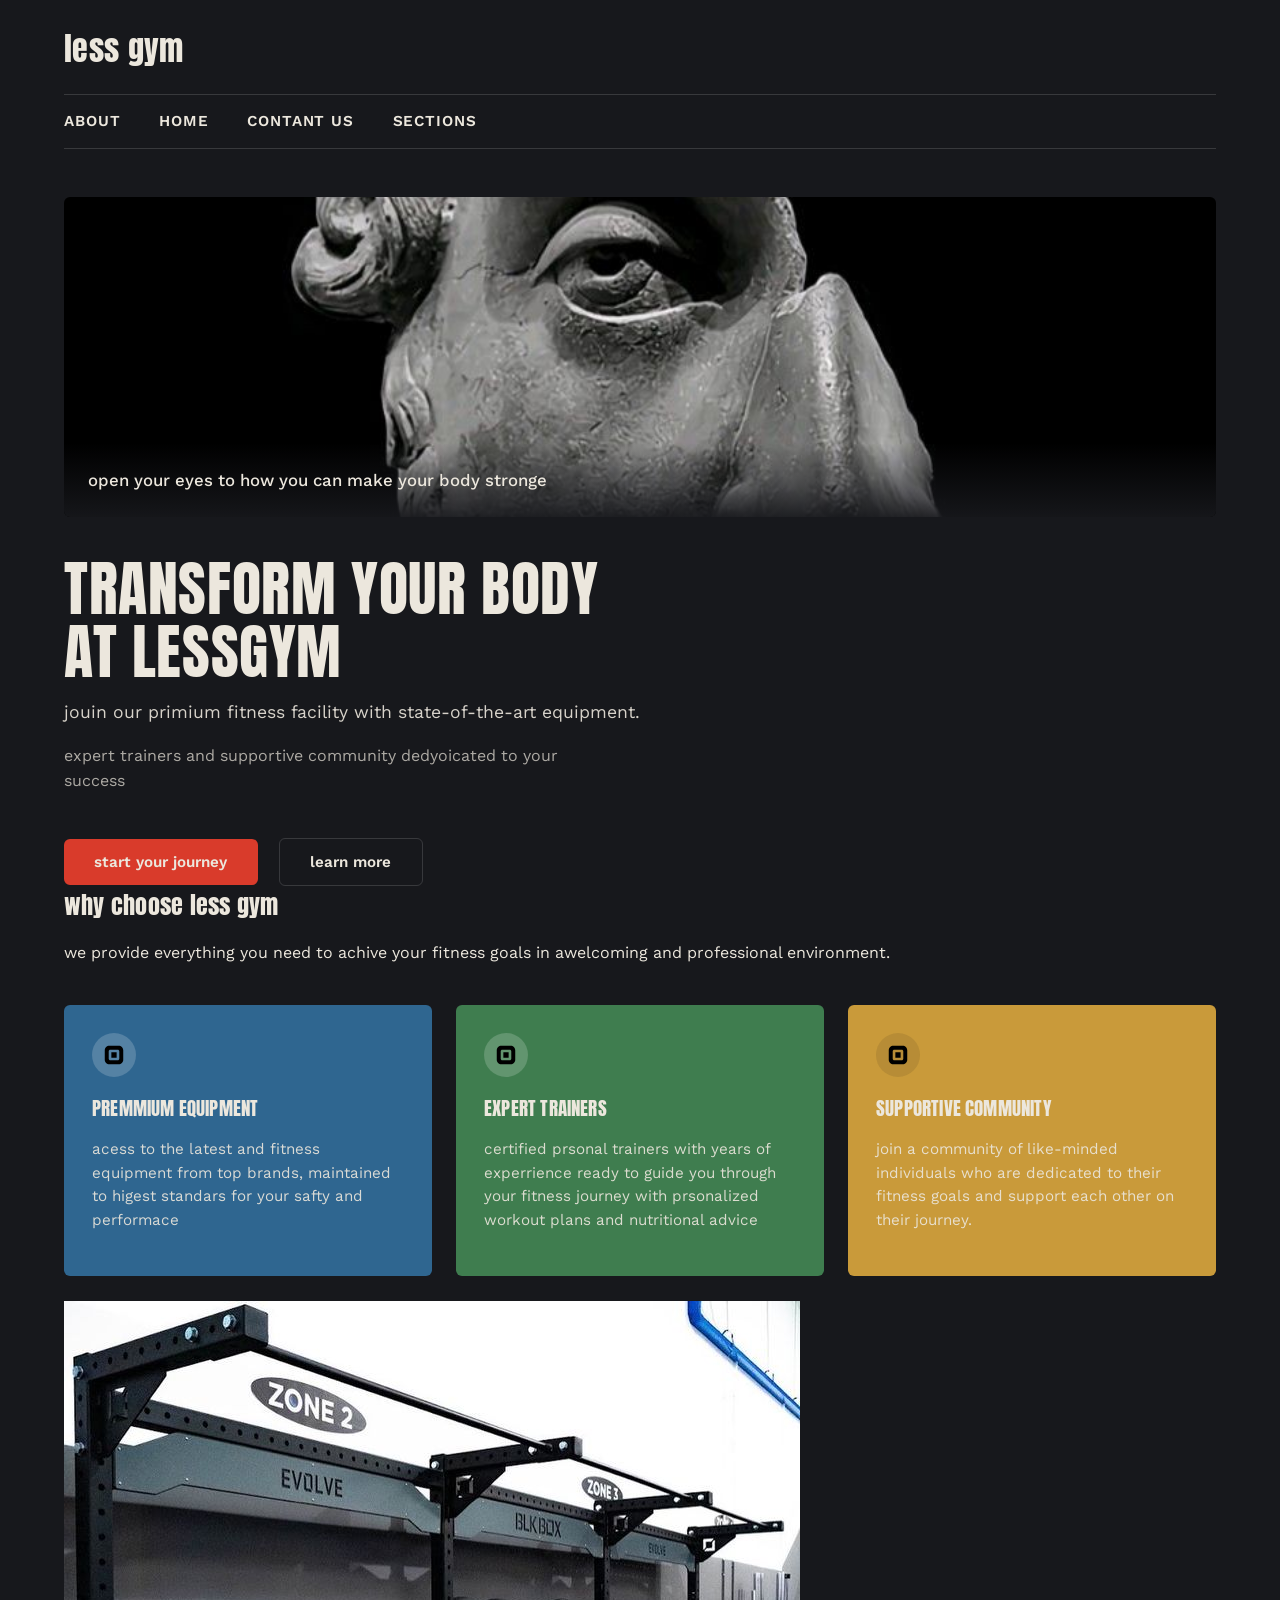
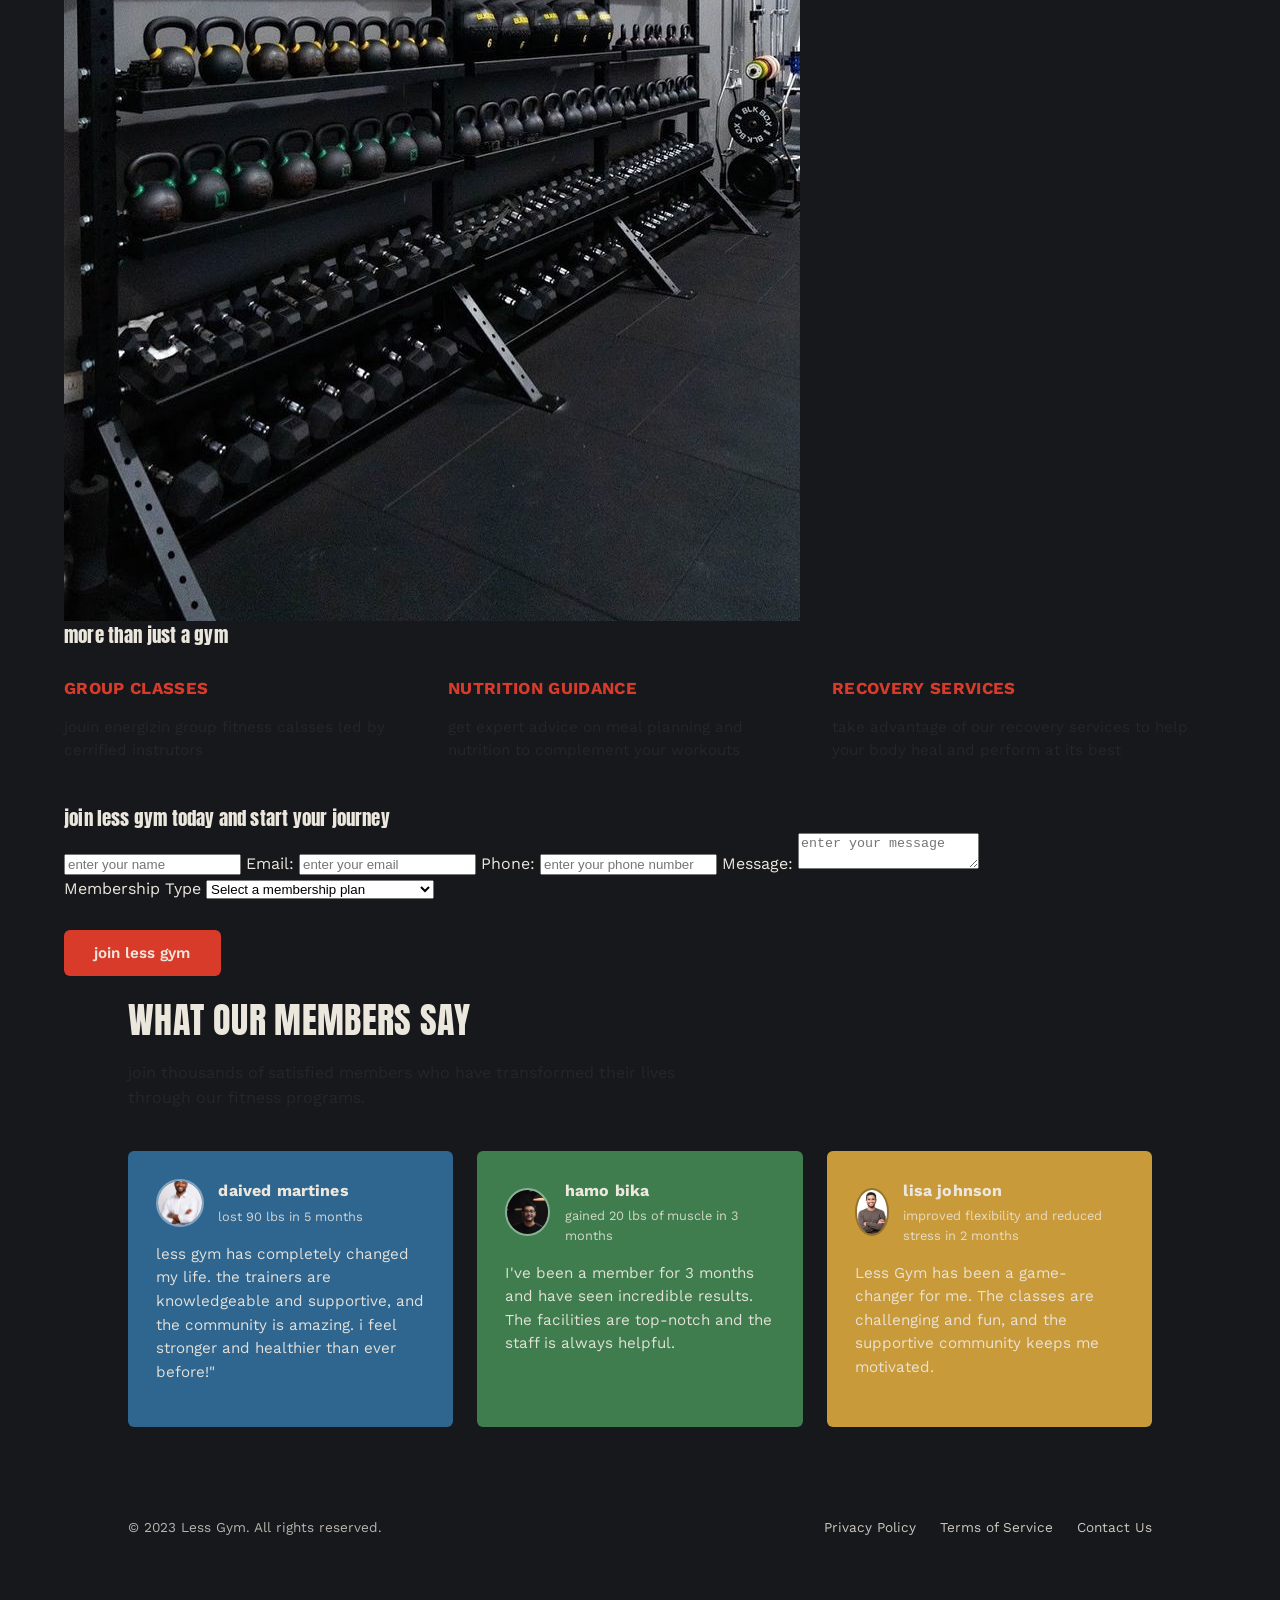
<file: index.html>
<!DOTYPE html>
    <html lang="en">
        <head>
        <meta charset="utf-8">
        <meta name="author" content="alfawzy">
        <meta name="dicription" content="less gym">
        <link rel="stylesheet" href="css/index.css">
        <link rel="icon" href="logo/logo-1.jpg" title="logo">
        <title>less gym</title>
        </head>

        <body>
         <header class="header">
            <h1>less gym</h1>
            <nav class="nav-1">
              <li>
                <a href="#">about</a>
            </li>

              <li>
                <a href="#">home</a>
            </li>

            <li>
              <a href="#">contant us</a>
            </li>

              <li>
                <a href="sections.html" target="_blank">sections</a>
            </li>
            </nav>

            <figure>
                <img src="img/photo-1.jpg" alt="greek face" width="400" height="250" class="img-1">
                <figcaption class="figcaption">
                    open your eyes to how you can make your body stronge
                </figcaption>
            </figure>
            </heade>

         <h2 class="heading-1">
            transform your body at lessgym 
         </h2>
         <p class="heading-p">
            jouin our primium fitness facility with state-of-the-art equipment.
         </p>
         <p class="heading-p2">
          expert trainers and supportive community dedyoicated to your success
         </p>
         <button type="submit" class="buttom-1">start your journey</button> 
         <button type="submit" class="button-2">learn more</button>
          </heade>

         <hr>

         <h2>
          why choose less gym 
         </h2>
         <p>
          we provide everything you need to achive your fitness goals in awelcoming and professional environment.
         </p>
         <div class="contain-cards">
          
          <div class="blue-card">
            <div class="icon">
              <img src="logo/logo-2.svg" alt="logo">
            </div>
          <h3>
            premmium equipment
          </h3>
          <p>
           acess to the latest and fitness equipment from top brands, maintained to higest standars 
           for your safty and performace
          </p>
          </div>

          <div class="green-card">
            <div class="icon">
              <img src="logo/logo-2.svg" alt="logo">
            </div>
          <h3>expert trainers</h3>
          <p>
            certified prsonal trainers with years of experrience ready to guide you through
             your fitness journey with prsonalized workout plans and nutritional advice
          </p>
          </div>

          <div class="yellow-card">
            <div class="icon">
              <img src="logo/logo-2.svg" alt="logo">
            </div>
          <h3>
            supportive community
          </h3>
          <p>
            join a community of like-minded individuals 
            who are dedicated to their fitness goals and support each other on their journey.
          </p>
         </div>
         </div>
        <br>
        <img src="img/photo-2.jfif" alt="bumbiles sctions">
        <h3>more than just a gym</h3>
        <div class="gnp">
        <div class="group-1">
        <h4>group classes</h4>
        <p>jouin energizin group fitness calsses led by cerrified instrutors</p>
        </div>
        <div class="group-2">
       <h3>nutrition guidance</h3>
       <p>
        get expert advice on meal planning and nutrition to complement your workouts
       </p>
        </div>

        <div class="group-3">
        <h3>recovery services</h3>
        <p>
         take advantage of our recovery services to help your body heal and perform at its best
        </p>
        </div>
        </div>
        </main>

        <hr>
        
        <h3>join less gym today and start your journey</h3>
        <div>
          <form action="submit" method="post" required>
             
            <input type="text" name="name" placeholder="enter your name" required>
            <label for="email">Email:</label>

            <input type="email" name="email" placeholder="enter your email" required>
            <label for="phone">Phone:</label>

            <input type="tel" name="phone" placeholder="enter your phone number" required>
            <label for="message">Message:</label>
            <textarea name="message" placeholder="enter your message" required></textarea>
            <div class="form-group">
            <label for="membership">Membership Type</label>
            <select id="membership" name="membership" required>
            <option value="" disabled selected>Select a membership plan</option>
            <option value="basic">Basic Membership - $25/month</option>
            <option value="premium">Premium Membership - $50/month</option>
            <option value="vip">VIP All-Access - $80/month</option>
            </select>
            </div>

            <button type="submit" class="buttom-1">join less gym</button>

           </form>
           <hr>

        </div>
        <section>
          <h3>what our members say</h3>
          <p>join thousands of satisfied members who have transformed their lives through our fitness programs.</p>
          <div class="reviews-container">
          <!--first review-->
          <div class="blue-review">
          <div class="user-review">
          <img src="./img/avatar-1.jfif" alt="user photo" class="avatar">
          <div>
            <h4>daived martines</h4>
            <span class="meta">lost 90 lbs in 5 months</span>
          </div>
          </div>
          <p class="review-text">
            less gym has completely changed my life. the trainers are knowledgeable and supportive, and the community is amazing.
             i feel stronger and healthier than ever before!"
            </p>
          </div>
          <!--second review "i need  to increase my focus pls read the cods again"-->
          <div class="green-review">
          <div class="user-reviex">
          <img src="./img/avatar-2.jfif" alt="user photo" class="avatar">
          <div>
          <h4>hamo bika</h4>
          <span class="meta">gained 20 lbs of muscle in 3 months</span>
          </div>
          </div>
          <p class="review-text">
            I've been a member for 3 months and have seen incredible results. The facilities are top-notch and the staff is always helpful.
          </p>
          </div>
          <!--third review-->
          <div class="yellow-review">
          <div class="user-review">
          <img src="./img/avatar-3.jfif" alt="user photo" class="avatar">
          <div>
          <h4>lisa johnson</h4>
          <span class="meta">improved flexibility and reduced stress in 2 months</span>
          </div>
          </div>
          <p class="review-text">
            Less Gym has been a game-changer for me. The classes are challenging and fun, and the supportive community keeps me motivated.
          </p>
          </div>
        </section>
        <!--i think i did it i need to start in css and work in sctions page-->
        <!--i need to make a footer and put some links in -->
        <footer>
          <div class="footer-content">
            <p>&copy; 2023 Less Gym. All rights reserved.</p>
            <nav>
              <ul>
                <li><a href="#">Privacy Policy</a></li>
                <li><a href="#">Terms of Service</a></li>
                <li><a href="#">Contact Us</a></li>
              </ul>
            </nav>
          </div>
        </footer>
        <!--learn more abour
        what ia span
        how to make more than one div in one div
        how can i make a idea 
        how to learn css 
         -->
      </body>
    </html>
</file>
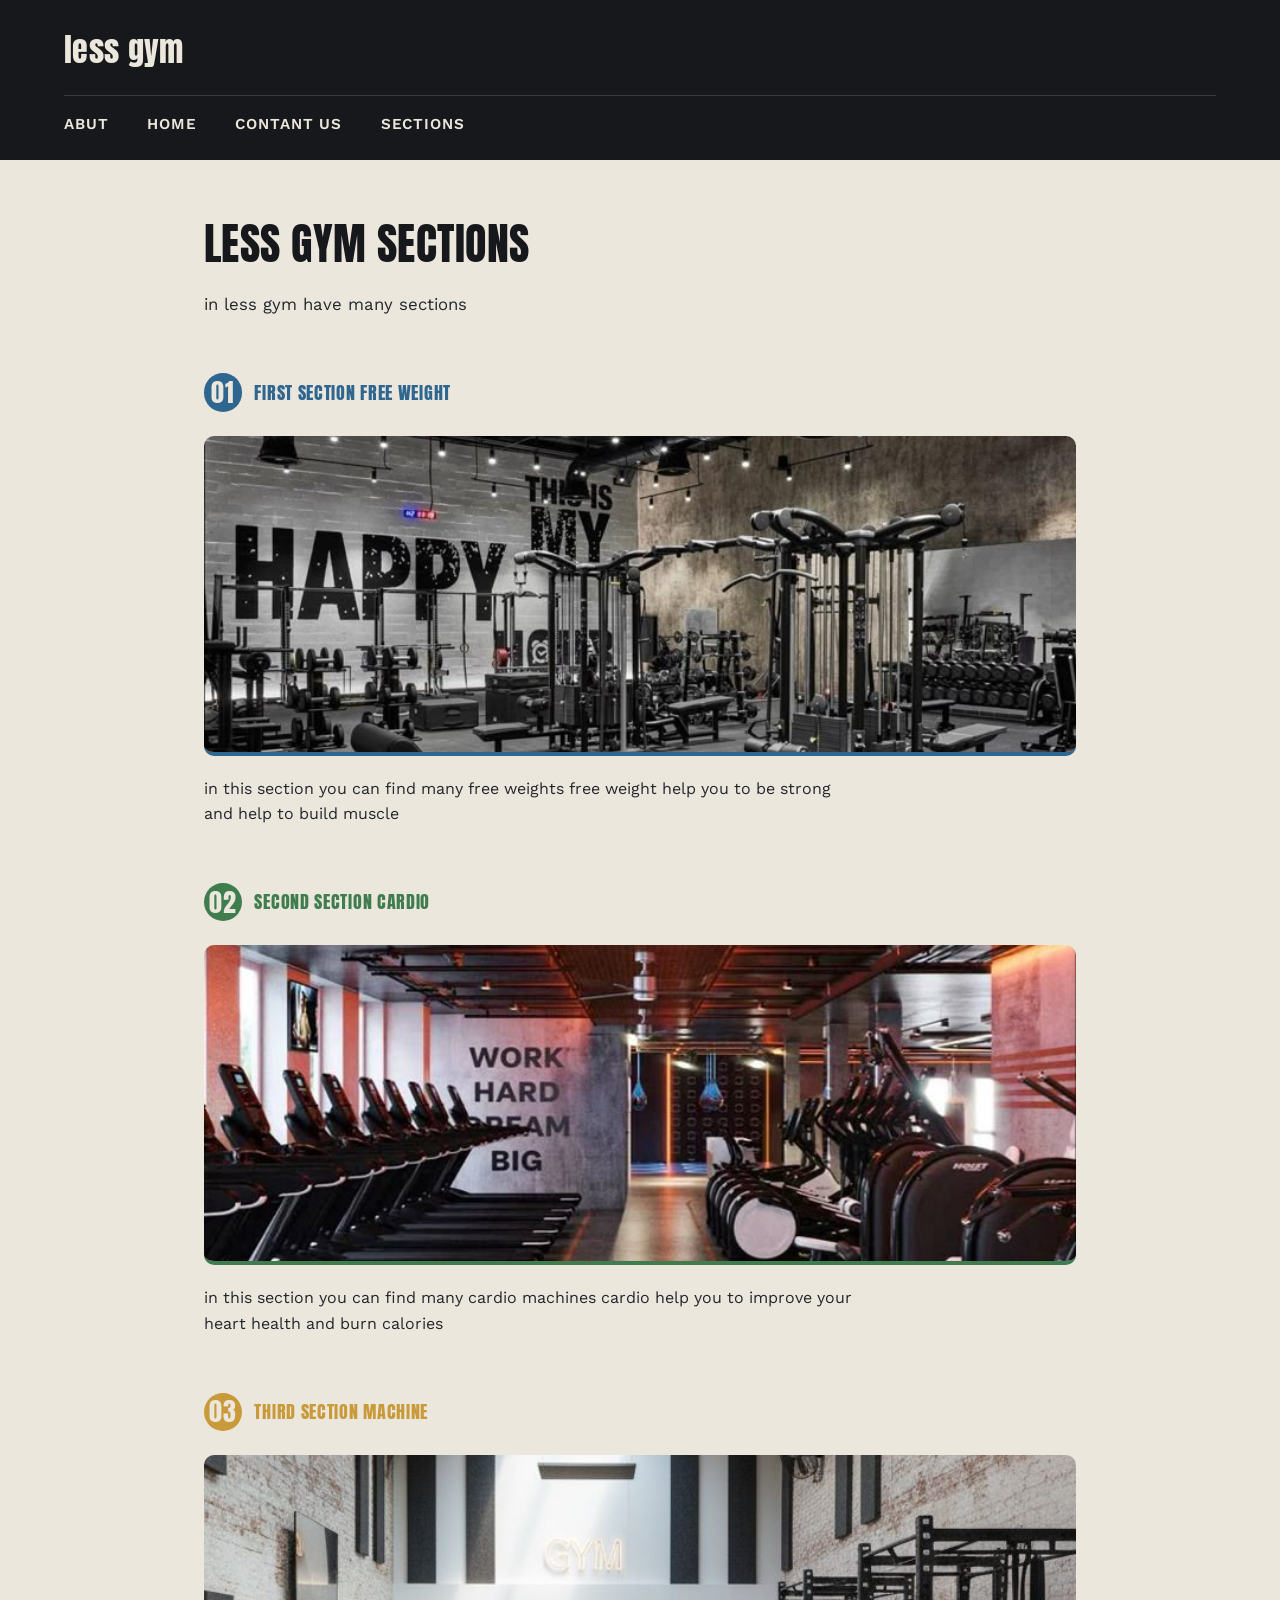
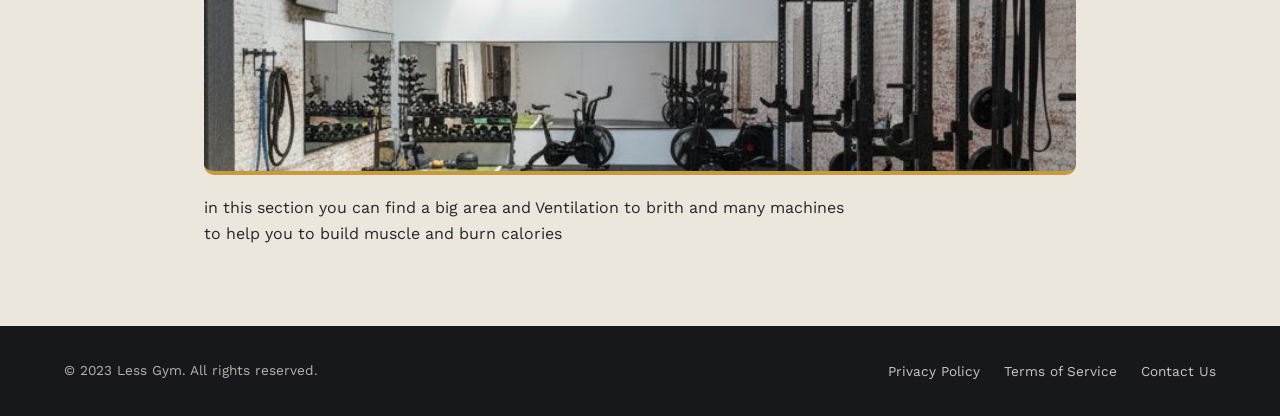
<file: sections.html>
<!DOCTYPE html>
<html lang="en">
    <head>
        <meta charset="UTF-8">
        <meta http-equiv="X-UA-Compatible" content="IE=edge">
        <meta name="viewport" content="width=device-width, initial-scale=1.0">
        <link rel="stylesheet" href="css/sections.css">
        <link rel="icon" href="logo/logo-1.jpg" title="logo">
        <title>less gym sctions</title>
    </head>
    <body>
         <header class="header">
            <h1>less gym</h1>
            <nav class="nav-1">
              <li>
                <a href="#">abut</a>
            </li>

              <li>
                <a href="index.html" target="_blank">home</a>
            </li>

            <li>
              <a href="#">contant us</a>
            </li>

              <li>
                <a href="sections.html" target="_blank">sections</a>
            </li>
            </nav>
            </header>
            <main>
        <h1>less gym sections</h1>
        <p class="header-1">in less gym have many sections</p>
        <h2 class="section-heading-1">first section free weight</h2>
        <img src="section-img/section-3.jfif" alt="free weight" width="400" height="250" class="section-1">
        <p>
          in this section you can find many free weights free weight help you to be strong and help to build muscle
        </p>
        <h2 class="section-heading-2">second section cardio</h2>
        <img src="section-img/section-4.jfif" alt="cardio" width="400" height="250" class="section-2">
        <p>
          in this section you can find many cardio machines cardio help you to improve your heart health and burn calories
        </p>
        <h2 class="section-heading-3">third section machine</h2>
        <img src="section-img/section-1.jfif" alt="fittnes area" width="400" height="250" class="section-3">
        <p>
          in this section you can find a big area and Ventilation to brith and many machines to help you to build muscle and burn calories
        </p>
      </main>
       <footer>
          <div class="footer-content">
            <p>&copy; 2023 Less Gym. All rights reserved.</p>
            <nav>
              <ul>
                <li><a href="#">Privacy Policy</a></li>
                <li><a href="#">Terms of Service</a></li>
                <li><a href="#">Contact Us</a></li>
              </ul>
            </nav>
          </div>
        </footer>
    </body>
</file>
<file: css/index.css>
@import url('https://fonts.googleapis.com/css2?family=Anton&family=Work+Sans:wght@400;500;600;700&display=swap');

:root {
  --ink: #17181c;
  --ink-soft: #24262b;
  --paper: #ece7dd;
  --paper-dim: #dcd6c9;
  --red: #d93b2b;
  --red-dark: #b32e20;
  --blue: #2f6690;
  --green: #3f7d4f;
  --gold: #c99a3a;
  --line: rgba(255, 255, 255, 0.14);
  --line-dark: rgba(23, 24, 28, 0.14);

  --font-display: "Anton", "Arial Narrow", sans-serif;
  --font-body: "Work Sans", "Segoe UI", sans-serif;

  --gap: 1.5rem;
  --radius: 6px;
}

* {
  box-sizing: border-box;
}

body {
  margin: 0;
  background: var(--paper);
  color: var(--ink);
  font-family: var(--font-body);
  line-height: 1.55;
  -webkit-font-smoothing: antialiased;
}

img {
  max-width: 100%;
  display: block;
}

hr {
  border: none;
  border-top: 1px solid var(--line-dark);
  margin: 0;
}

a {
  color: inherit;
  text-decoration: none;
}

button {
  font-family: inherit;
  cursor: pointer;
  border: none;
}

:focus-visible {
  outline: 3px solid var(--red);
  outline-offset: 2px;
}

h1, h2, h3, h4 {
  font-family: var(--font-display);
  font-weight: 400;
  letter-spacing: 0.01em;
  margin: 0;
}


.header {
  background: var(--ink);
  color: var(--paper);
  padding: 1.5rem clamp(1.25rem, 5vw, 4rem) 3.5rem;
}

.header h1 {
  font-size: clamp(1.6rem, 3vw, 2rem);
  color: var(--paper);
}

.nav-1 {
  list-style: none;
  display: flex;
  flex-wrap: wrap;
  gap: clamp(1rem, 3vw, 2.5rem);
  margin: 1.25rem 0 3rem;
  padding: 0;
  border-top: 1px solid var(--line);
  border-bottom: 1px solid var(--line);
  padding-block: 0.9rem;
}

.nav-1 li a {
  font-size: 0.95rem;
  font-weight: 600;
  text-transform: uppercase;
  letter-spacing: 0.06em;
  color: var(--paper);
  position: relative;
  padding-bottom: 2px;
}

.nav-1 li a::after {
  content: "";
  position: absolute;
  left: 0;
  right: 0;
  bottom: -2px;
  height: 2px;
  background: var(--red);
  transform: scaleX(0);
  transform-origin: left;
  transition: transform 0.2s ease;
}

.nav-1 li a:hover::after,
.nav-1 li a:focus-visible::after {
  transform: scaleX(1);
}

.header figure {
  margin: 0;
  position: relative;
}

.img-1 {
  width: 100%;
  height: 320px;
  object-fit: cover;
  border-radius: var(--radius);
}

.figcaption {
  position: absolute;
  left: 0;
  right: 0;
  bottom: 0;
  padding: 1.5rem;
  background: linear-gradient(to top, rgba(23, 24, 28, 0.92), transparent);
  color: var(--paper);
  font-size: 1.05rem;
  font-weight: 500;
  border-radius: 0 0 var(--radius) var(--radius);
}

.heading-1 {
  font-size: clamp(2.2rem, 5vw, 3.75rem);
  line-height: 1.05;
  text-transform: uppercase;
  color: var(--paper);
  max-width: 18ch;
  margin-top: 2.5rem;
}

.heading-p {
  color: var(--paper);
  font-size: 1.1rem;
  max-width: 55ch;
  margin-top: 1rem;
  opacity: 0.9;
}

.heading-p2 {
  color: var(--paper);
  max-width: 55ch;
  margin-top: 0.5rem;
  opacity: 0.7;
}

.buttom-1,
.button-2 {
  display: inline-block;
  padding: 0.9rem 1.9rem;
  font-weight: 600;
  font-size: 0.95rem;
  border-radius: var(--radius);
  margin-top: 1.75rem;
  margin-right: 1rem;
  transition: transform 0.15s ease;
}

.buttom-1 {
  background: var(--red);
  color: var(--paper);
}

.buttom-1:hover {
  background: var(--red-dark);
}

.button-2 {
  background: transparent;
  color: var(--paper);
  border: 1px solid var(--line);
}

.button-2:hover {
  border-color: var(--paper);
}

main {
  display: block;
  padding: 3.5rem clamp(1.25rem, 5vw, 4rem);
}

main > h2 {
  font-size: clamp(1.6rem, 3.5vw, 2.25rem);
  text-transform: uppercase;
}

main > p {
  max-width: 60ch;
  margin-top: 0.75rem;
  color: var(--ink-soft);
}


.contain-cards {
  display: grid;
  grid-template-columns: repeat(auto-fit, minmax(240px, 1fr));
  gap: var(--gap);
  margin-top: 2.5rem;
}

.contain-cards > div {
  padding: 1.75rem;
  border-radius: var(--radius);
  color: var(--paper);
}

.blue-card {
  background: var(--blue);
}

.green-card {
  background: var(--green);
}

.yellow-card {
  background: var(--gold);
  color: var(--ink);
}

.contain-cards .icon {
  width: 44px;
  height: 44px;
  display: flex;
  align-items: center;
  justify-content: center;
  background: rgba(255, 255, 255, 0.18);
  border-radius: 50%;
  margin-bottom: 1rem;
}

.yellow-card .icon {
  background: rgba(23, 24, 28, 0.1);
}

.contain-cards .icon img {
  width: 22px;
  height: 22px;
}

.contain-cards h3 {
  font-size: 1.2rem;
  text-transform: uppercase;
  margin-bottom: 0.6rem;
}

.contain-cards p {
  font-size: 0.95rem;
  opacity: 0.9;
}


main > img {
  width: 100%;
  height: 260px;
  object-fit: cover;
  border-radius: var(--radius);
  margin: 3rem 0 1rem;
}

main > h3 {
  font-size: 1.5rem;
  text-transform: uppercase;
  margin-bottom: 1.5rem;
}

.gnp {
  display: grid;
  grid-template-columns: repeat(auto-fit, minmax(220px, 1fr));
  gap: 0;
  border-top: 1px solid var(--line-dark);
}

.gnp > div {
  padding: 1.5rem 1.5rem 1.5rem 0;
  border-bottom: 1px solid var(--line-dark);
}

.gnp > div:not(:last-child) {
  border-right: 1px solid var(--line-dark);
  padding-right: 1.5rem;
}

.gnp h3,
.gnp h4 {
  font-family: var(--font-body);
  font-weight: 700;
  font-size: 1.05rem;
  text-transform: uppercase;
  letter-spacing: 0.02em;
  margin-bottom: 0.6rem;
  color: var(--red);
}

.gnp p {
  font-size: 0.95rem;
  color: var(--ink-soft);
}

main div:has(> form) {
  max-width: 600px;
  margin-top: 2rem;
}

main form {
  display: flex;
  flex-direction: column;
  background: var(--ink);
  padding: 2.5rem clamp(1.5rem, 4vw, 2.75rem);
  border-radius: 10px;
  border: 1px solid var(--line);
  position: relative;
  overflow: hidden;
}

main form::before {
  content: "";
  position: absolute;
  top: 0;
  left: 0;
  right: 0;
  height: 4px;
  background: var(--red);
}

main form input[name="name"] {
  margin-bottom: 1.4rem;
}

main form label {
  color: var(--paper);
  font-size: 0.78rem;
  font-weight: 700;
  text-transform: uppercase;
  letter-spacing: 0.07em;
  margin-bottom: 0.55rem;
}

main form input,
main form textarea,
main form select {
  width: 100%;
  padding: 0.9rem 1.1rem;
  border: 1px solid var(--line);
  border-radius: 6px;
  background: var(--ink-soft);
  color: var(--paper);
  font-family: inherit;
  font-size: 0.95rem;
  margin-bottom: 1.4rem;
  transition: border-color 0.15s ease, background-color 0.15s ease;
}

main form input:hover,
main form textarea:hover,
main form select:hover {
  border-color: rgba(236, 231, 221, 0.4);
}

main form input:focus,
main form textarea:focus,
main form select:focus {
  border-color: var(--red);
  background: #2c2e34;
}

main form input::placeholder,
main form textarea::placeholder {
  color: rgba(236, 231, 221, 0.42);
}

main form textarea {
  min-height: 130px;
  resize: vertical;
}

main form select {
  appearance: none;
  background-image: linear-gradient(45deg, transparent 50%, var(--paper) 50%),
    linear-gradient(135deg, var(--paper) 50%, transparent 50%);
  background-position: calc(100% - 20px) center, calc(100% - 15px) center;
  background-size: 5px 5px, 5px 5px;
  background-repeat: no-repeat;
  cursor: pointer;
}

main form .form-group {
  margin-bottom: 0.2rem;
}

main form .form-group select {
  margin-bottom: 0;
}

main form button {
  align-self: flex-start;
  margin-top: 1.75rem;
  padding: 1rem 2.75rem;
  font-size: 0.9rem;
  letter-spacing: 0.03em;
}

@media (max-width: 560px) {
  main form {
    padding: 2rem 1.5rem;
  }

  main form button {
    align-self: stretch;
    text-align: center;
  }
}

section {
  padding: 0 clamp(1.25rem, 5vw, 4rem) 3.5rem;
}

section > h3 {
  font-size: clamp(1.6rem, 3.5vw, 2.25rem);
  text-transform: uppercase;
}

section > p {
  max-width: 60ch;
  margin-top: 0.75rem;
  color: var(--ink-soft);
}

.reviews-container {
  display: grid;
  grid-template-columns: repeat(auto-fit, minmax(260px, 1fr));
  gap: var(--gap);
  margin-top: 2.5rem;
}

.reviews-container > div {
  padding: 1.75rem;
  border-radius: var(--radius);
  color: var(--paper);
}

.blue-review {
  background: var(--blue);
}

.green-review {
  background: var(--green);
}

.yellow-review {
  background: var(--gold);
  color: var(--ink);
}


.user-review,
.user-reviex {
  display: flex;
  align-items: center;
  gap: 0.9rem;
  margin-bottom: 1rem;
}

.avatar {
  width: 48px;
  height: 48px;
  border-radius: 50%;
  object-fit: cover;
  border: 2px solid rgba(255, 255, 255, 0.4);
}

.user-review h4,
.user-reviex h4 {
  font-family: var(--font-body);
  font-weight: 700;
  font-size: 1rem;
  text-transform: none;
}

.meta {
  display: block;
  font-size: 0.8rem;
  opacity: 0.85;
  margin-top: 0.15rem;
}

.review-text {
  font-size: 0.95rem;
  opacity: 0.95;
}

.yellow-review .avatar {
  border-color: rgba(23, 24, 28, 0.3);
}


footer {
  background: var(--ink);
  color: var(--paper);
  padding: 2rem clamp(1.25rem, 5vw, 4rem);
}

.footer-content {
  display: flex;
  flex-wrap: wrap;
  align-items: center;
  justify-content: space-between;
  gap: 1rem;
}

.footer-content p {
  margin: 0;
  font-size: 0.85rem;
  opacity: 0.75;
}

.footer-content nav ul {
  list-style: none;
  display: flex;
  gap: 1.5rem;
  margin: 0;
  padding: 0;
}

.footer-content nav ul li a {
  font-size: 0.85rem;
  opacity: 0.85;
}

.footer-content nav ul li a:hover {
  opacity: 1;
  color: var(--red);
}

@media (max-width: 640px) {
  .buttom-1,
  .button-2 {
    display: block;
    width: 100%;
    margin-right: 0;
    text-align: center;
  }

  .gnp > div,
  .gnp > div:not(:last-child) {
    border-right: none;
    padding-right: 0;
  }

  .footer-content {
    flex-direction: column;
    align-items: flex-start;
  }
}

@media (prefers-reduced-motion: reduce) {
  * {
    transition: none !important;
  }
}
</file>
<file: css/sections.css>
@import url('https://fonts.googleapis.com/css2?family=Anton&family=Work+Sans:wght@400;500;600;700&display=swap');

:root {
  --ink: #17181c;
  --ink-soft: #24262b;
  --paper: #ece7dd;
  --paper-dim: #dcd6c9;
  --red: #d93b2b;
  --blue: #2f6690;
  --green: #3f7d4f;
  --gold: #c99a3a;
  --line: rgba(255, 255, 255, 0.14);
  --line-dark: rgba(23, 24, 28, 0.14);

  --font-display: "Anton", "Arial Narrow", sans-serif;
  --font-body: "Work Sans", "Segoe UI", sans-serif;

  --radius: 6px;
}

* {
  box-sizing: border-box;
}

body {
  margin: 0;
  background: var(--paper);
  color: var(--ink);
  font-family: var(--font-body);
  line-height: 1.6;
  -webkit-font-smoothing: antialiased;
}

img {
  max-width: 100%;
  display: block;
}

a {
  color: inherit;
  text-decoration: none;
}

:focus-visible {
  outline: 3px solid var(--red);
  outline-offset: 2px;
}

h1, h2 {
  font-family: var(--font-display);
  font-weight: 400;
  letter-spacing: 0.01em;
  margin: 0;
}

.header {
  background: var(--ink);
  color: var(--paper);
  padding: 1.5rem clamp(1.25rem, 5vw, 4rem);
}

.header h1 {
  font-size: clamp(1.6rem, 3vw, 2rem);
  color: var(--paper);
}

.nav-1 {
  list-style: none;
  display: flex;
  flex-wrap: wrap;
  gap: clamp(1rem, 3vw, 2.5rem);
  margin: 1.25rem 0 0;
  padding: 0;
  border-top: 1px solid var(--line);
  padding-top: 0.9rem;
}

.nav-1 li a {
  font-size: 0.95rem;
  font-weight: 600;
  text-transform: uppercase;
  letter-spacing: 0.06em;
  color: var(--paper);
  position: relative;
  padding-bottom: 2px;
}

.nav-1 li a::after {
  content: "";
  position: absolute;
  left: 0;
  right: 0;
  bottom: -2px;
  height: 2px;
  background: var(--red);
  transform: scaleX(0);
  transform-origin: left;
  transition: transform 0.2s ease;
}

.nav-1 li a:hover::after,
.nav-1 li a:focus-visible::after {
  transform: scaleX(1);
}


main {
  padding: 3rem clamp(1.25rem, 5vw, 4rem) 4rem;
  max-width: 1000px;
  margin: 0 auto;
}

main > h1 {
  font-size: clamp(2rem, 4.5vw, 2.75rem);
  text-transform: uppercase;
}

.header-1 {
  color: var(--ink-soft);
  max-width: 55ch;
  margin-top: 0.75rem;
  font-size: 1.05rem;
}


main h2 {
  font-size: 1.1rem;
  text-transform: uppercase;
  letter-spacing: 0.04em;
  display: flex;
  align-items: center;
  gap: 0.75rem;
  margin-top: 3.5rem;
}

main h2::before {
  font-family: var(--font-display);
  font-size: 1.6rem;
  color: var(--paper);
  width: 2.4rem;
  height: 2.4rem;
  border-radius: 50%;
  display: flex;
  align-items: center;
  justify-content: center;
  flex-shrink: 0;
}

.section-heading-1 {
  color: var(--blue);
}
.section-heading-1::before {
  content: "01";
  background: var(--blue);
}

.section-heading-2 {
  color: var(--green);
}
.section-heading-2::before {
  content: "02";
  background: var(--green);
}

.section-heading-3 {
  color: var(--gold);
}
.section-heading-3::before {
  content: "03";
  background: var(--gold);
}

main h2 + img {
  width: 100%;
  height: 320px;
  object-fit: cover;
  border-radius: 10px;
  margin-top: 1.5rem;
}

.section-1 {
  border-bottom: 4px solid var(--blue);
}

.section-2 {
  border-bottom: 4px solid var(--green);
}

.section-3 {
  border-bottom: 4px solid var(--gold);
}

main img + p {
  margin-top: 1.25rem;
  max-width: 65ch;
  color: var(--ink-soft);
  font-size: 1rem;
}

footer {
  background: var(--ink);
  color: var(--paper);
  padding: 2rem clamp(1.25rem, 5vw, 4rem);
}

.footer-content {
  display: flex;
  flex-wrap: wrap;
  align-items: center;
  justify-content: space-between;
  gap: 1rem;
}

.footer-content p {
  margin: 0;
  font-size: 0.85rem;
  opacity: 0.75;
}

.footer-content nav ul {
  list-style: none;
  display: flex;
  gap: 1.5rem;
  margin: 0;
  padding: 0;
}

.footer-content nav ul li a {
  font-size: 0.85rem;
  opacity: 0.85;
}

.footer-content nav ul li a:hover {
  opacity: 1;
  color: var(--red);
}


@media (max-width: 640px) {
  main h2 + img {
    height: 220px;
  }

  .footer-content {
    flex-direction: column;
    align-items: flex-start;
  }
}

@media (prefers-reduced-motion: reduce) {
  * {
    transition: none !important;
  }
}
</file>
